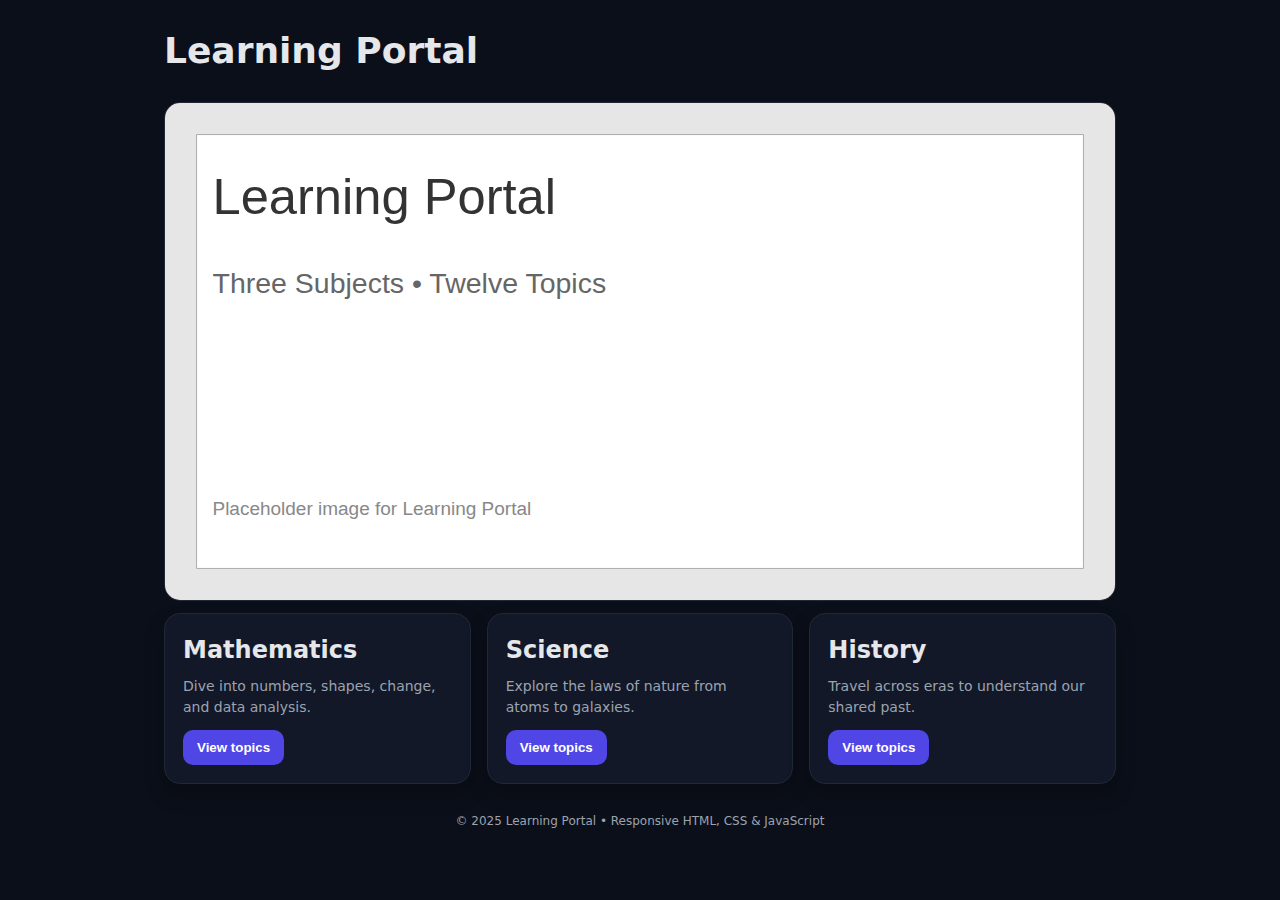
<file: index.html>
<!DOCTYPE html>
<html lang="en">
<head>
  <meta charset="UTF-8" />
  <meta name="viewport" content="width=device-width, initial-scale=1" />
  <title>Learning Portal — Nested Navigation</title>
  <link rel="stylesheet" href="assets/styles.css" />
  <meta name="description" content="Responsive site with nested navigation: 3 subjects, 12 topics, individual topic pages, and back navigation." />
</head>
<body>
  <div class="container">
    <header class="header" role="banner">
      <h1>Learning Portal</h1>
    </header>

    <div class="hero"><img src="assets/img/cover.svg" alt="Learning Portal cover image"/></div>

    <section class="grid" aria-label="Subjects">
      <!-- Mathematics -->
      <article class="card" aria-labelledby="mathematics-title">
        <h2 id="mathematics-title">Mathematics</h2>
        <p>Dive into numbers, shapes, change, and data analysis.</p>
        <button data-toggle="mathematics-list" aria-controls="mathematics-list" aria-expanded="false">View topics</button>
        <ul id="mathematics-list" class="topic-list hidden">
          <li><a href="topics/mathematics/algebra.html">Algebra</a></li>
          <li><a href="topics/mathematics/geometry.html">Geometry</a></li>
          <li><a href="topics/mathematics/calculus.html">Calculus</a></li>
          <li><a href="topics/mathematics/statistics.html">Statistics</a></li>
        </ul>
      </article>

      <!-- Science -->
      <article class="card" aria-labelledby="science-title">
        <h2 id="science-title">Science</h2>
        <p>Explore the laws of nature from atoms to galaxies.</p>
        <button data-toggle="science-list" aria-controls="science-list" aria-expanded="false">View topics</button>
        <ul id="science-list" class="topic-list hidden">
          <li><a href="topics/science/physics.html">Physics</a></li>
          <li><a href="topics/science/chemistry.html">Chemistry</a></li>
          <li><a href="topics/science/biology.html">Biology</a></li>
          <li><a href="topics/science/astronomy.html">Astronomy</a></li>
        </ul>
      </article>

      <!-- History -->
      <article class="card" aria-labelledby="history-title">
        <h2 id="history-title">History</h2>
        <p>Travel across eras to understand our shared past.</p>
        <button data-toggle="history-list" aria-controls="history-list" aria-expanded="false">View topics</button>
        <ul id="history-list" class="topic-list hidden">
          <li><a href="topics/history/ancient-history.html">Ancient History</a></li>
          <li><a href="topics/history/medieval-history.html">Medieval History</a></li>
          <li><a href="topics/history/renaissance.html">Renaissance</a></li>
          <li><a href="topics/history/modern-history.html">Modern History</a></li>
        </ul>
      </article>
    </section>

    <footer class="footer">© 2025 Learning Portal • Responsive HTML, CSS & JavaScript</footer>
  </div>
  <script src="assets/script.js" defer></script>
</body>
</html>
</file>
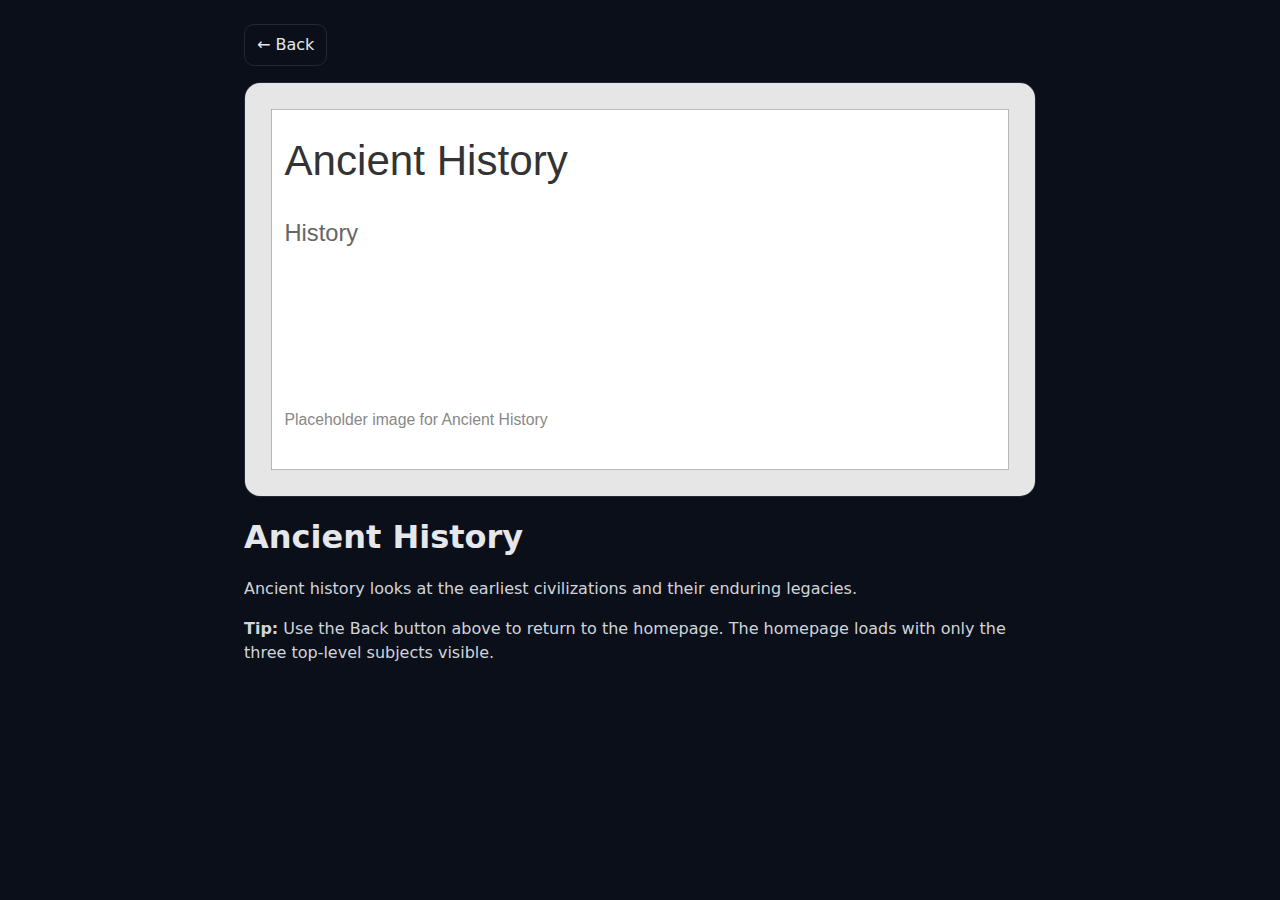
<file: topics/history/ancient-history.html>
<!DOCTYPE html>
<html lang="en">
<head>
  <meta charset="UTF-8" />
  <meta name="viewport" content="width=device-width, initial-scale=1" />
  <title>Ancient History — History</title>
  <link rel="stylesheet" href="../../assets/styles.css" />
  <meta name="description" content="Topic page for Ancient History in History." />
</head>
<body>
  <main class="main">
    <a class="back" href="../../index.html" aria-label="Back to homepage">← Back</a>
    <div class="topic-hero">
      <img src="../../assets/img/history-ancient-history.svg" alt="Illustration for Ancient History" />
    </div>
    <h1>Ancient History</h1>
    <p>Ancient history looks at the earliest civilizations and their enduring legacies.</p>
    <p><strong>Tip:</strong> Use the Back button above to return to the homepage. The homepage loads with only the three top-level subjects visible.</p>
  </main>
</body>
</html>
</file>
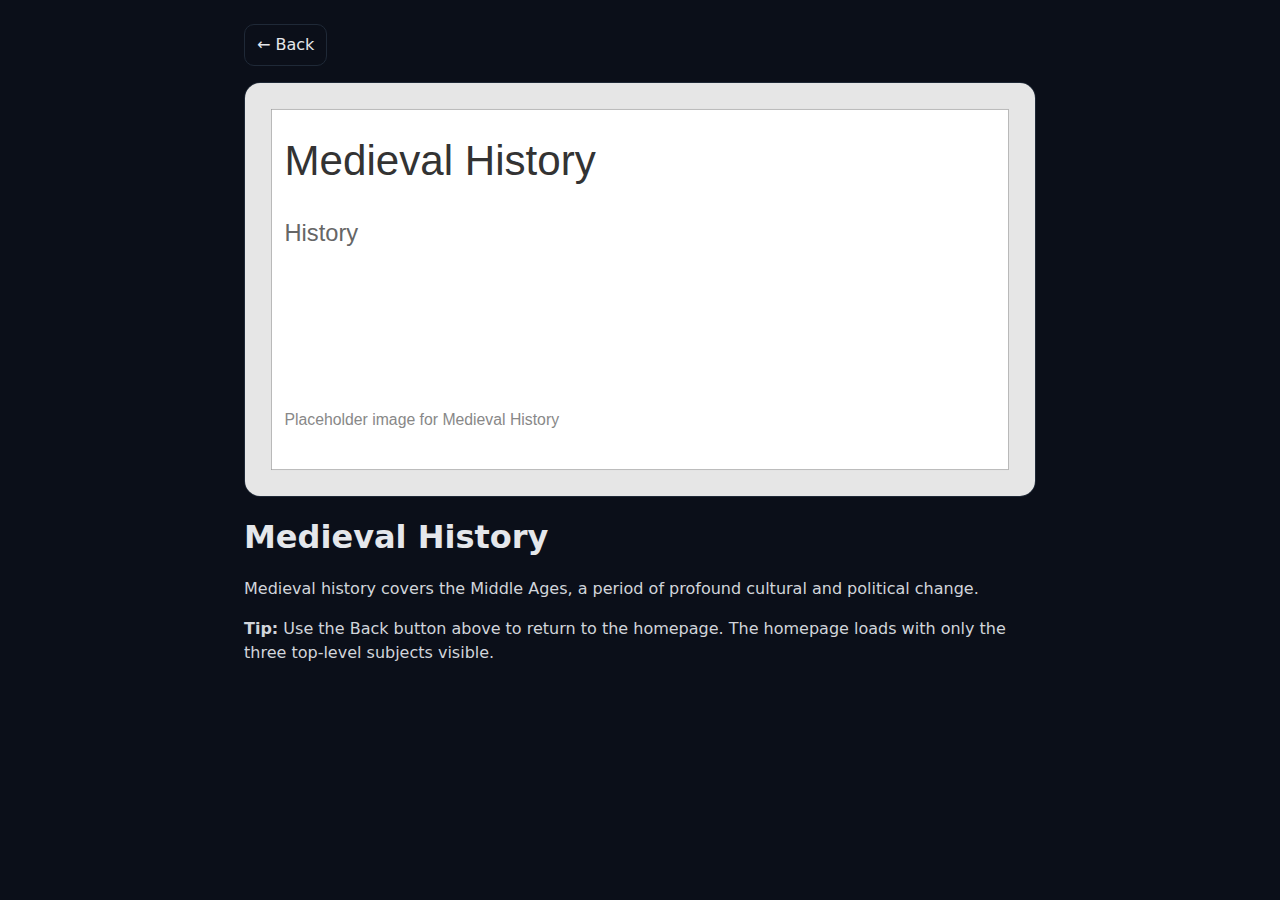
<file: topics/history/medieval-history.html>
<!DOCTYPE html>
<html lang="en">
<head>
  <meta charset="UTF-8" />
  <meta name="viewport" content="width=device-width, initial-scale=1" />
  <title>Medieval History — History</title>
  <link rel="stylesheet" href="../../assets/styles.css" />
  <meta name="description" content="Topic page for Medieval History in History." />
</head>
<body>
  <main class="main">
    <a class="back" href="../../index.html" aria-label="Back to homepage">← Back</a>
    <div class="topic-hero">
      <img src="../../assets/img/history-medieval-history.svg" alt="Illustration for Medieval History" />
    </div>
    <h1>Medieval History</h1>
    <p>Medieval history covers the Middle Ages, a period of profound cultural and political change.</p>
    <p><strong>Tip:</strong> Use the Back button above to return to the homepage. The homepage loads with only the three top-level subjects visible.</p>
  </main>
</body>
</html>
</file>
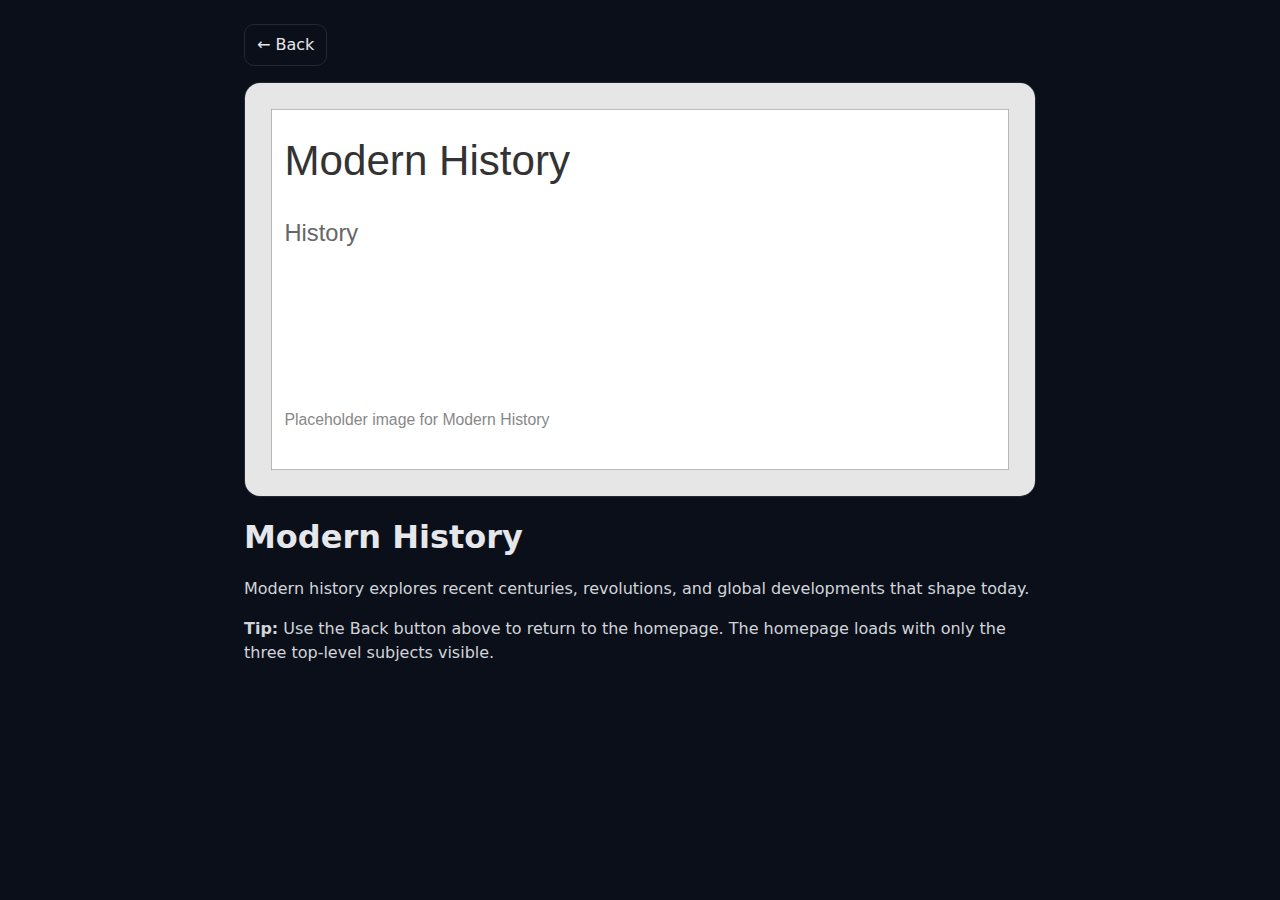
<file: topics/history/modern-history.html>
<!DOCTYPE html>
<html lang="en">
<head>
  <meta charset="UTF-8" />
  <meta name="viewport" content="width=device-width, initial-scale=1" />
  <title>Modern History — History</title>
  <link rel="stylesheet" href="../../assets/styles.css" />
  <meta name="description" content="Topic page for Modern History in History." />
</head>
<body>
  <main class="main">
    <a class="back" href="../../index.html" aria-label="Back to homepage">← Back</a>
    <div class="topic-hero">
      <img src="../../assets/img/history-modern-history.svg" alt="Illustration for Modern History" />
    </div>
    <h1>Modern History</h1>
    <p>Modern history explores recent centuries, revolutions, and global developments that shape today.</p>
    <p><strong>Tip:</strong> Use the Back button above to return to the homepage. The homepage loads with only the three top-level subjects visible.</p>
  </main>
</body>
</html>
</file>
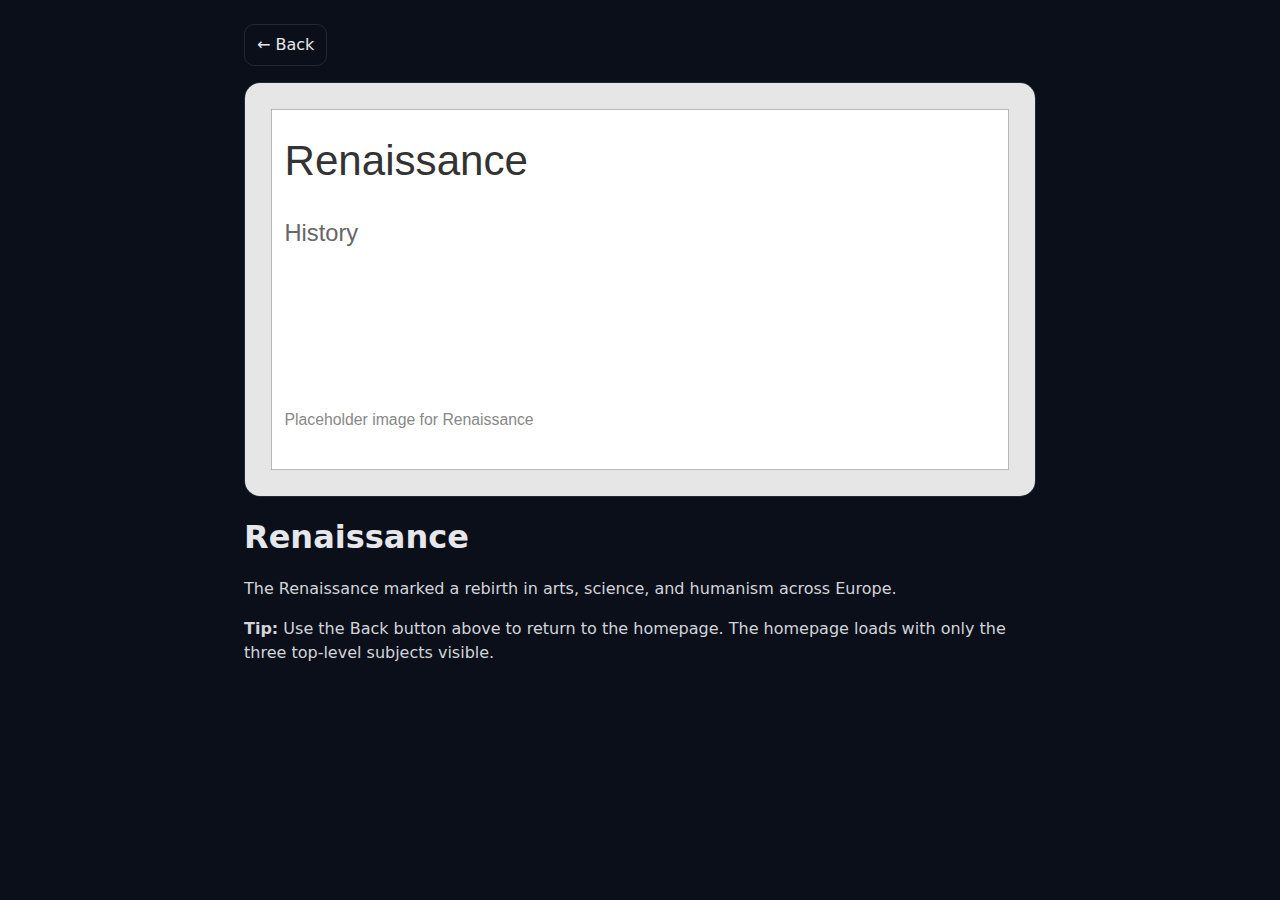
<file: topics/history/renaissance.html>
<!DOCTYPE html>
<html lang="en">
<head>
  <meta charset="UTF-8" />
  <meta name="viewport" content="width=device-width, initial-scale=1" />
  <title>Renaissance — History</title>
  <link rel="stylesheet" href="../../assets/styles.css" />
  <meta name="description" content="Topic page for Renaissance in History." />
</head>
<body>
  <main class="main">
    <a class="back" href="../../index.html" aria-label="Back to homepage">← Back</a>
    <div class="topic-hero">
      <img src="../../assets/img/history-renaissance.svg" alt="Illustration for Renaissance" />
    </div>
    <h1>Renaissance</h1>
    <p>The Renaissance marked a rebirth in arts, science, and humanism across Europe.</p>
    <p><strong>Tip:</strong> Use the Back button above to return to the homepage. The homepage loads with only the three top-level subjects visible.</p>
  </main>
</body>
</html>
</file>
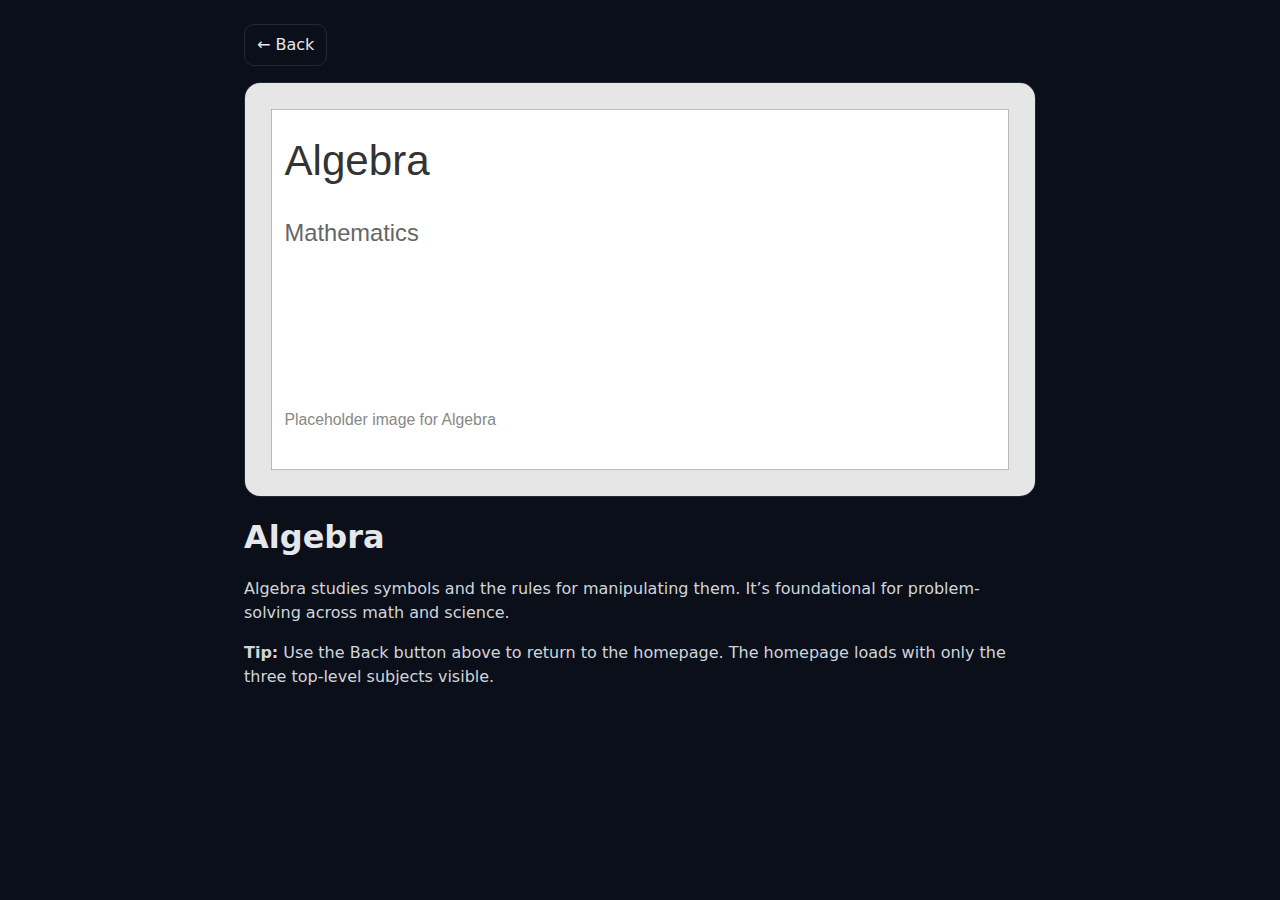
<file: topics/mathematics/algebra.html>
<!DOCTYPE html>
<html lang="en">
<head>
  <meta charset="UTF-8" />
  <meta name="viewport" content="width=device-width, initial-scale=1" />
  <title>Algebra — Mathematics</title>
  <link rel="stylesheet" href="../../assets/styles.css" />
  <meta name="description" content="Topic page for Algebra in Mathematics." />
</head>
<body>
  <main class="main">
    <a class="back" href="../../index.html" aria-label="Back to homepage">← Back</a>
    <div class="topic-hero">
      <img src="../../assets/img/mathematics-algebra.svg" alt="Illustration for Algebra" />
    </div>
    <h1>Algebra</h1>
    <p>Algebra studies symbols and the rules for manipulating them. It’s foundational for problem-solving across math and science.</p>
    <p><strong>Tip:</strong> Use the Back button above to return to the homepage. The homepage loads with only the three top-level subjects visible.</p>
  </main>
</body>
</html>
</file>
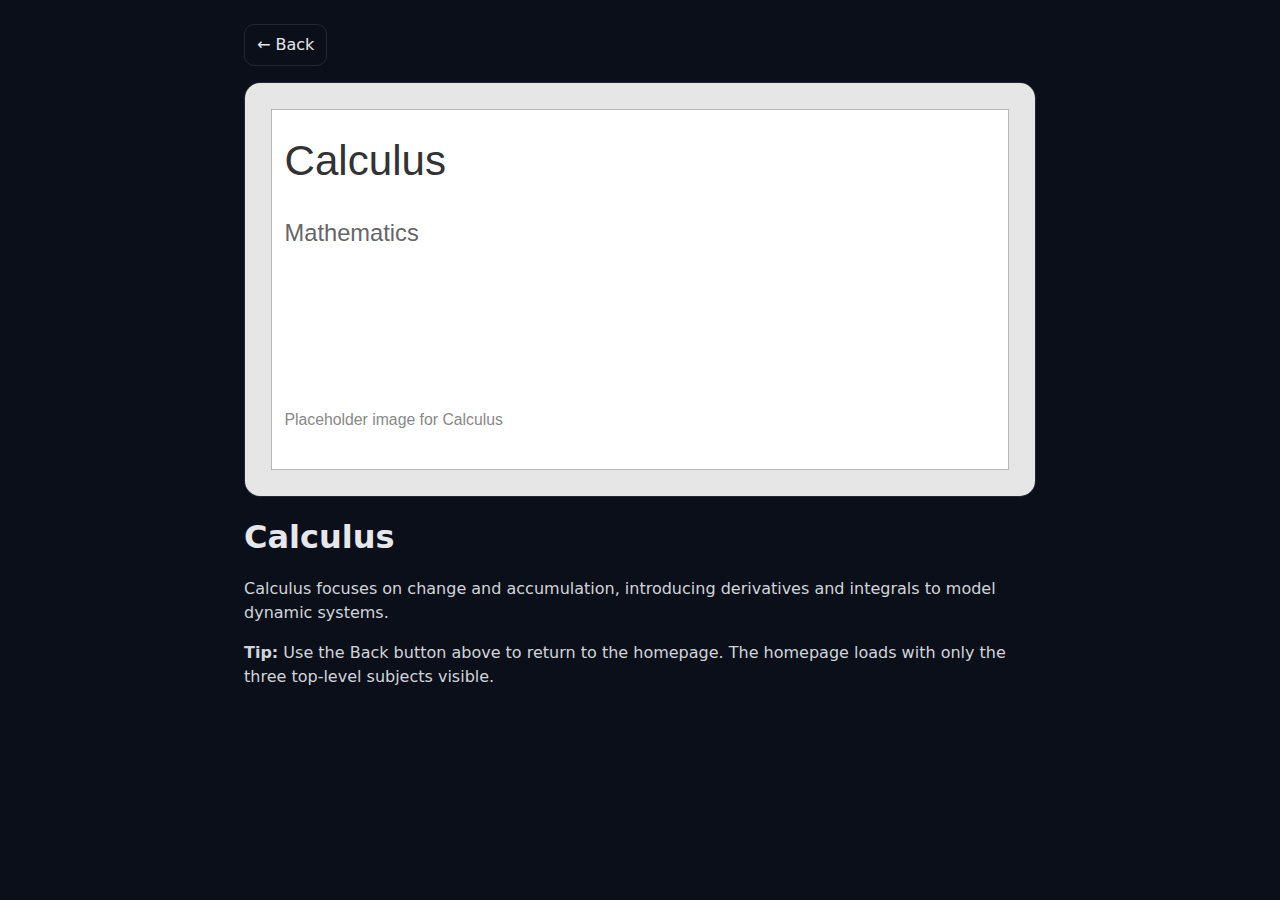
<file: topics/mathematics/calculus.html>
<!DOCTYPE html>
<html lang="en">
<head>
  <meta charset="UTF-8" />
  <meta name="viewport" content="width=device-width, initial-scale=1" />
  <title>Calculus — Mathematics</title>
  <link rel="stylesheet" href="../../assets/styles.css" />
  <meta name="description" content="Topic page for Calculus in Mathematics." />
</head>
<body>
  <main class="main">
    <a class="back" href="../../index.html" aria-label="Back to homepage">← Back</a>
    <div class="topic-hero">
      <img src="../../assets/img/mathematics-calculus.svg" alt="Illustration for Calculus" />
    </div>
    <h1>Calculus</h1>
    <p>Calculus focuses on change and accumulation, introducing derivatives and integrals to model dynamic systems.</p>
    <p><strong>Tip:</strong> Use the Back button above to return to the homepage. The homepage loads with only the three top-level subjects visible.</p>
  </main>
</body>
</html>
</file>
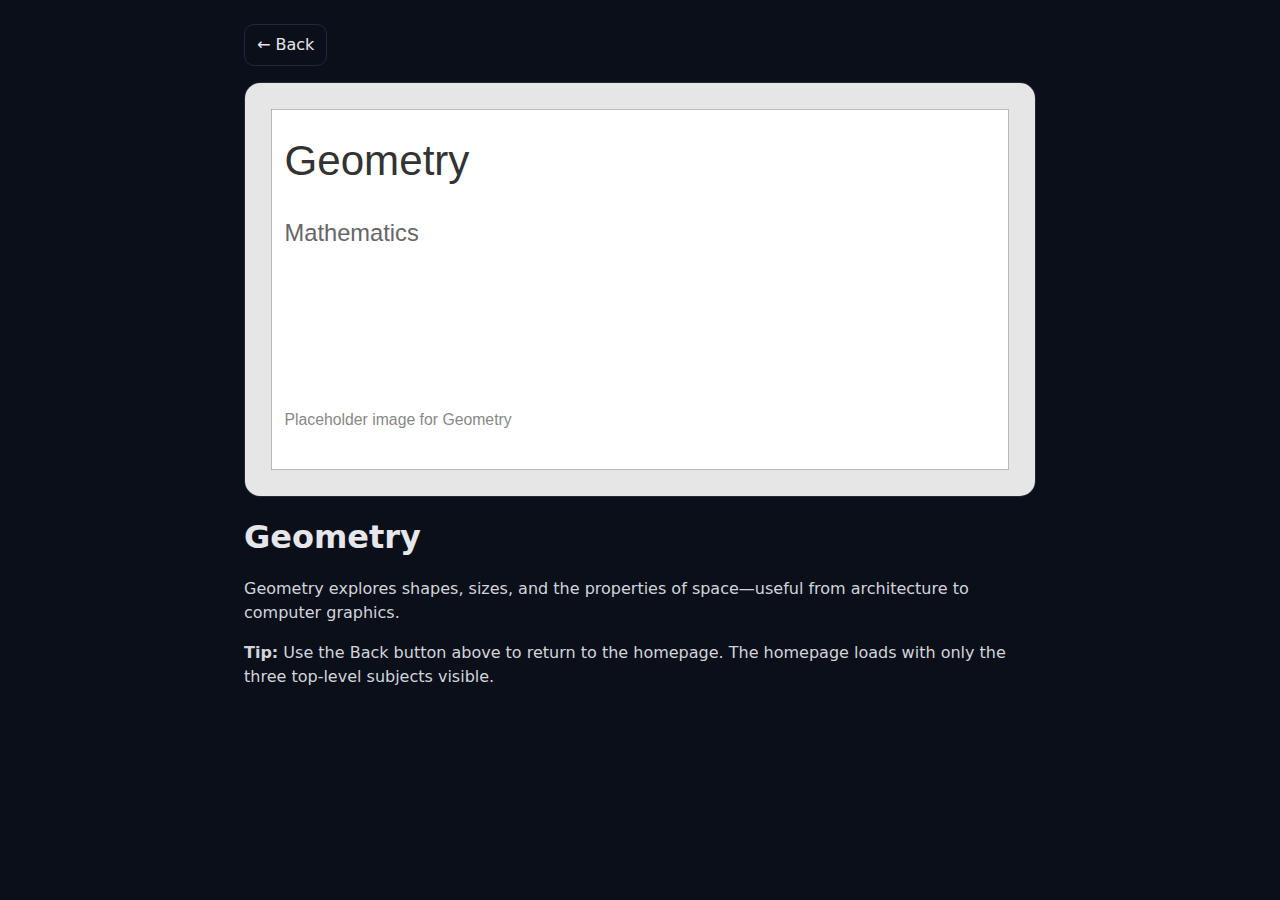
<file: topics/mathematics/geometry.html>
<!DOCTYPE html>
<html lang="en">
<head>
  <meta charset="UTF-8" />
  <meta name="viewport" content="width=device-width, initial-scale=1" />
  <title>Geometry — Mathematics</title>
  <link rel="stylesheet" href="../../assets/styles.css" />
  <meta name="description" content="Topic page for Geometry in Mathematics." />
</head>
<body>
  <main class="main">
    <a class="back" href="../../index.html" aria-label="Back to homepage">← Back</a>
    <div class="topic-hero">
      <img src="../../assets/img/mathematics-geometry.svg" alt="Illustration for Geometry" />
    </div>
    <h1>Geometry</h1>
    <p>Geometry explores shapes, sizes, and the properties of space—useful from architecture to computer graphics.</p>
    <p><strong>Tip:</strong> Use the Back button above to return to the homepage. The homepage loads with only the three top-level subjects visible.</p>
  </main>
</body>
</html>
</file>
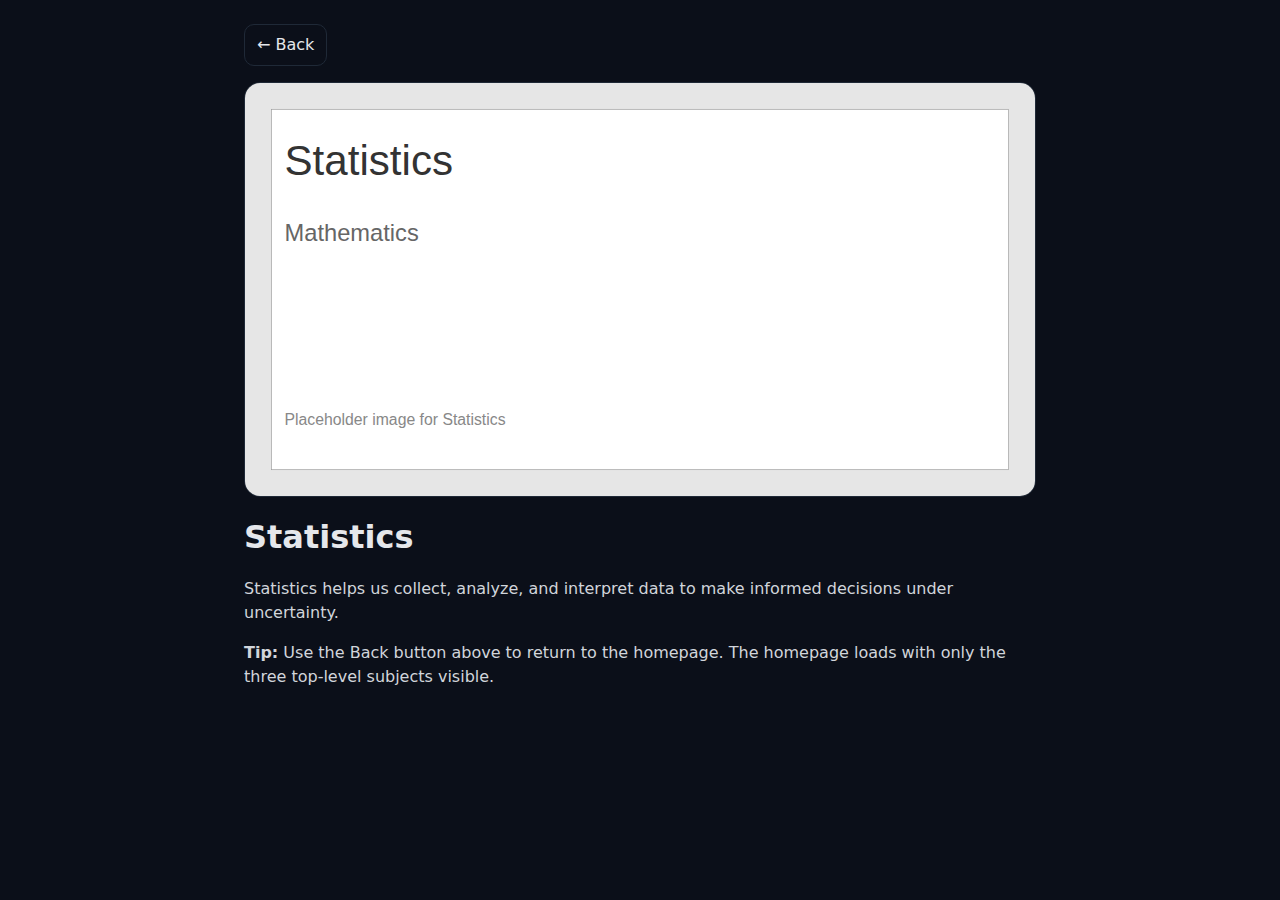
<file: topics/mathematics/statistics.html>
<!DOCTYPE html>
<html lang="en">
<head>
  <meta charset="UTF-8" />
  <meta name="viewport" content="width=device-width, initial-scale=1" />
  <title>Statistics — Mathematics</title>
  <link rel="stylesheet" href="../../assets/styles.css" />
  <meta name="description" content="Topic page for Statistics in Mathematics." />
</head>
<body>
  <main class="main">
    <a class="back" href="../../index.html" aria-label="Back to homepage">← Back</a>
    <div class="topic-hero">
      <img src="../../assets/img/mathematics-statistics.svg" alt="Illustration for Statistics" />
    </div>
    <h1>Statistics</h1>
    <p>Statistics helps us collect, analyze, and interpret data to make informed decisions under uncertainty.</p>
    <p><strong>Tip:</strong> Use the Back button above to return to the homepage. The homepage loads with only the three top-level subjects visible.</p>
  </main>
</body>
</html>
</file>
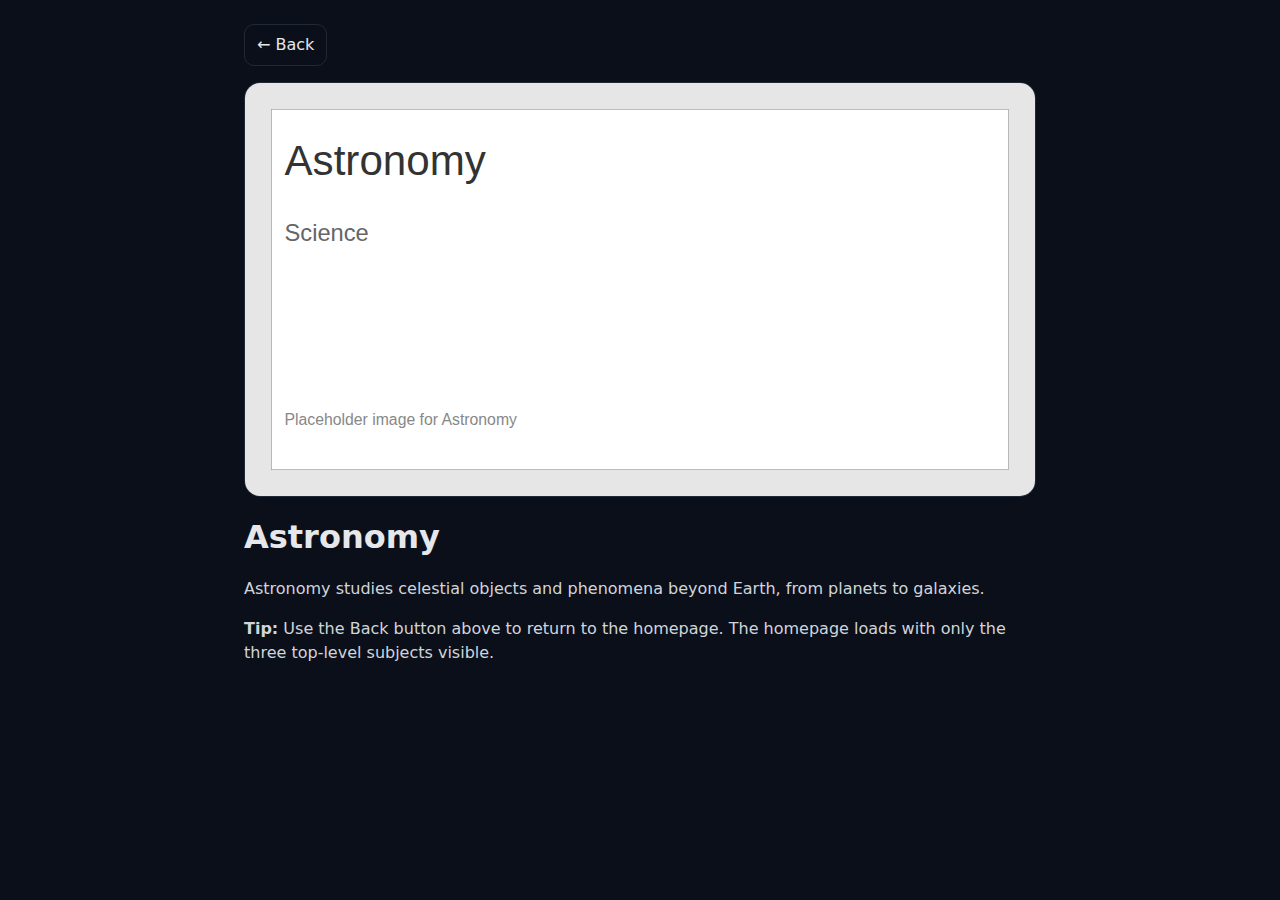
<file: topics/science/astronomy.html>
<!DOCTYPE html>
<html lang="en">
<head>
  <meta charset="UTF-8" />
  <meta name="viewport" content="width=device-width, initial-scale=1" />
  <title>Astronomy — Science</title>
  <link rel="stylesheet" href="../../assets/styles.css" />
  <meta name="description" content="Topic page for Astronomy in Science." />
</head>
<body>
  <main class="main">
    <a class="back" href="../../index.html" aria-label="Back to homepage">← Back</a>
    <div class="topic-hero">
      <img src="../../assets/img/science-astronomy.svg" alt="Illustration for Astronomy" />
    </div>
    <h1>Astronomy</h1>
    <p>Astronomy studies celestial objects and phenomena beyond Earth, from planets to galaxies.</p>
    <p><strong>Tip:</strong> Use the Back button above to return to the homepage. The homepage loads with only the three top-level subjects visible.</p>
  </main>
</body>
</html>
</file>
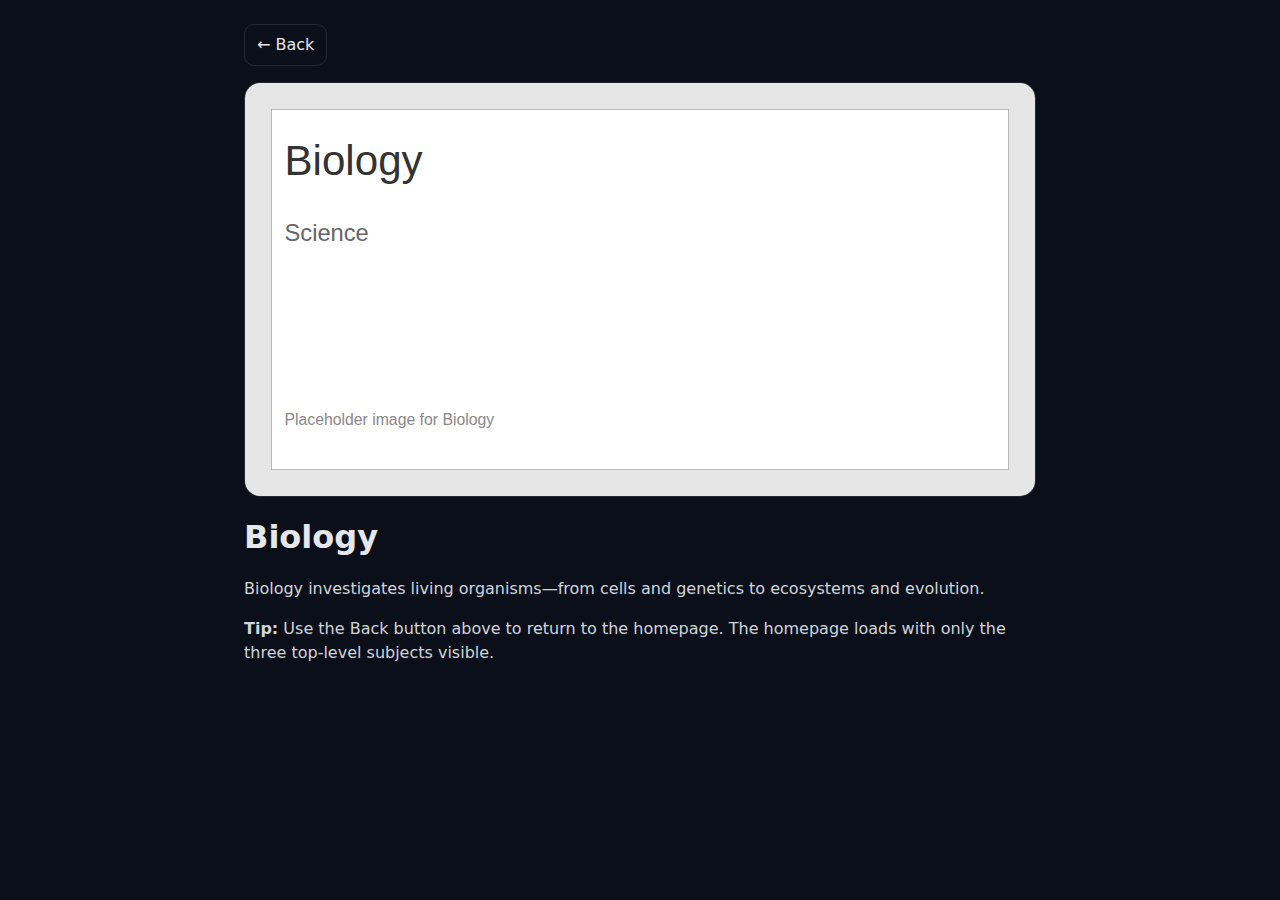
<file: topics/science/biology.html>
<!DOCTYPE html>
<html lang="en">
<head>
  <meta charset="UTF-8" />
  <meta name="viewport" content="width=device-width, initial-scale=1" />
  <title>Biology — Science</title>
  <link rel="stylesheet" href="../../assets/styles.css" />
  <meta name="description" content="Topic page for Biology in Science." />
</head>
<body>
  <main class="main">
    <a class="back" href="../../index.html" aria-label="Back to homepage">← Back</a>
    <div class="topic-hero">
      <img src="../../assets/img/science-biology.svg" alt="Illustration for Biology" />
    </div>
    <h1>Biology</h1>
    <p>Biology investigates living organisms—from cells and genetics to ecosystems and evolution.</p>
    <p><strong>Tip:</strong> Use the Back button above to return to the homepage. The homepage loads with only the three top-level subjects visible.</p>
  </main>
</body>
</html>
</file>
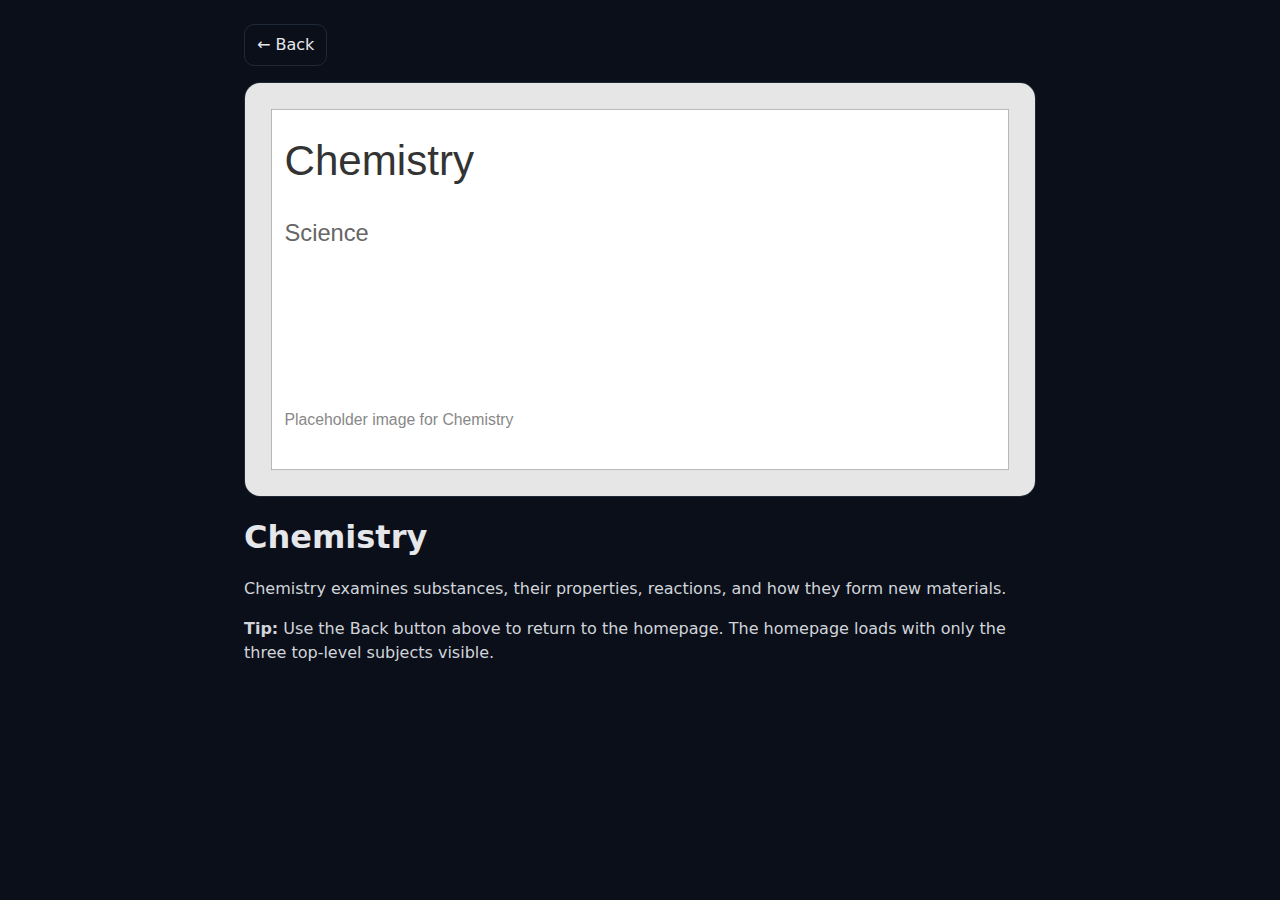
<file: topics/science/chemistry.html>
<!DOCTYPE html>
<html lang="en">
<head>
  <meta charset="UTF-8" />
  <meta name="viewport" content="width=device-width, initial-scale=1" />
  <title>Chemistry — Science</title>
  <link rel="stylesheet" href="../../assets/styles.css" />
  <meta name="description" content="Topic page for Chemistry in Science." />
</head>
<body>
  <main class="main">
    <a class="back" href="../../index.html" aria-label="Back to homepage">← Back</a>
    <div class="topic-hero">
      <img src="../../assets/img/science-chemistry.svg" alt="Illustration for Chemistry" />
    </div>
    <h1>Chemistry</h1>
    <p>Chemistry examines substances, their properties, reactions, and how they form new materials.</p>
    <p><strong>Tip:</strong> Use the Back button above to return to the homepage. The homepage loads with only the three top-level subjects visible.</p>
  </main>
</body>
</html>
</file>
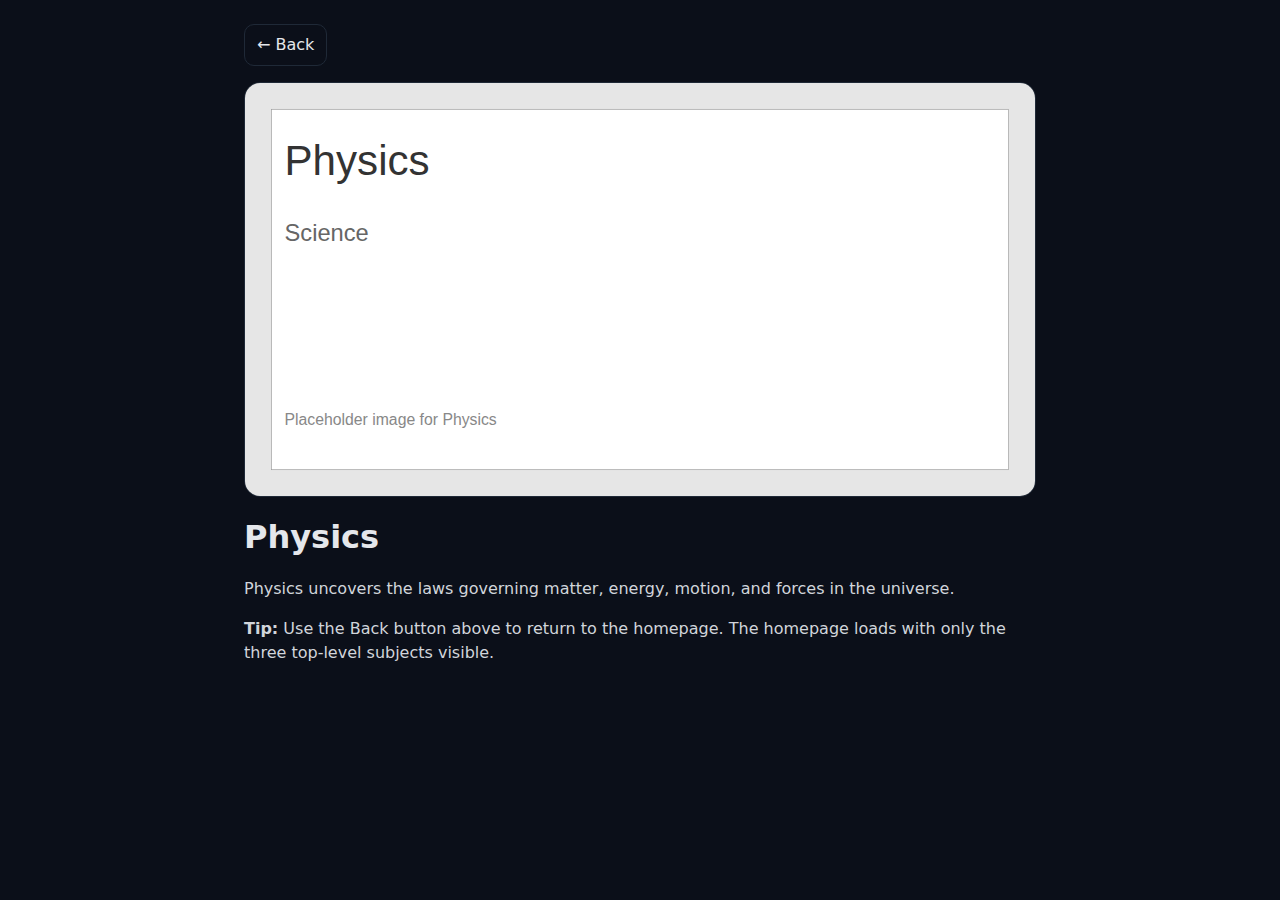
<file: topics/science/physics.html>
<!DOCTYPE html>
<html lang="en">
<head>
  <meta charset="UTF-8" />
  <meta name="viewport" content="width=device-width, initial-scale=1" />
  <title>Physics — Science</title>
  <link rel="stylesheet" href="../../assets/styles.css" />
  <meta name="description" content="Topic page for Physics in Science." />
</head>
<body>
  <main class="main">
    <a class="back" href="../../index.html" aria-label="Back to homepage">← Back</a>
    <div class="topic-hero">
      <img src="../../assets/img/science-physics.svg" alt="Illustration for Physics" />
    </div>
    <h1>Physics</h1>
    <p>Physics uncovers the laws governing matter, energy, motion, and forces in the universe.</p>
    <p><strong>Tip:</strong> Use the Back button above to return to the homepage. The homepage loads with only the three top-level subjects visible.</p>
  </main>
</body>
</html>
</file>
<file: assets/styles.css>
/* assets/styles.css */
:root{
  --bg:#0b0f19;
  --card:#121828;
  --primary:#4f46e5;
  --text:#e5e7eb;
  --muted:#9ca3af;
  --border:#1f2937;
}
*{box-sizing:border-box}
html,body{margin:0;padding:0;background:var(--bg);color:var(--text);font-family:system-ui,-apple-system,Segoe UI,Roboto,Ubuntu,"Helvetica Neue",Arial,"Noto Sans",sans-serif;line-height:1.5}
a{color:inherit;text-decoration:none}
.container{max-width:1000px;margin:0 auto;padding:24px}
.header{display:flex;gap:16px;align-items:center;justify-content:space-between;margin-bottom:24px}
.header h1{font-size:clamp(24px,3vw,36px);margin:0}
.grid{display:grid;grid-template-columns:repeat(3,1fr);gap:16px}
@media (max-width:900px){.grid{grid-template-columns:repeat(2,1fr)}}
@media (max-width:600px){.grid{grid-template-columns:1fr}}
.card{background:var(--card);border:1px solid var(--border);border-radius:16px;padding:18px;box-shadow:0 10px 20px rgba(0,0,0,.25)}
.card h2{margin:0 0 8px 0;font-size:clamp(18px,2.5vw,24px)}
.card p{margin:0;color:var(--muted);font-size:14px}
.card button{margin-top:12px;background:var(--primary);border:none;color:white;padding:10px 14px;border-radius:10px;cursor:pointer;font-weight:600}
.card button:focus{outline:2px solid white;outline-offset:2px}
.hidden{display:none}
.topic-list{margin:12px 0 0 0;padding:0;list-style:none;border-top:1px dashed var(--border)}
.topic-list li a{display:block;padding:10px 0;border-bottom:1px dashed var(--border);color:#c7d2fe}
.topic-list li:last-child a{border-bottom:none}
.hero{border-radius:16px;overflow:hidden;margin:12px 0;border:1px solid var(--border)}
.hero img{width:100%;display:block}
.footer{margin-top:28px;color:var(--muted);font-size:12px;text-align:center}
/* Topic pages */
.main{max-width:840px;margin:0 auto;padding:24px}
.back{position:sticky;top:12px;display:inline-block;background:transparent;border:1px solid var(--border);color:var(--text);padding:8px 12px;border-radius:10px;cursor:pointer}
.topic-hero{border-radius:16px;overflow:hidden;border:1px solid var(--border);margin:16px 0}
.topic-hero img{width:100%;display:block}
main h1{margin-top:12px;margin-bottom:8px}
main p{color:#d1d5db}
@media (prefers-reduced-motion:no-preference){
  .card{transition:transform .12s ease}
  .card:hover{transform:translateY(-2px)}
}
</file>
